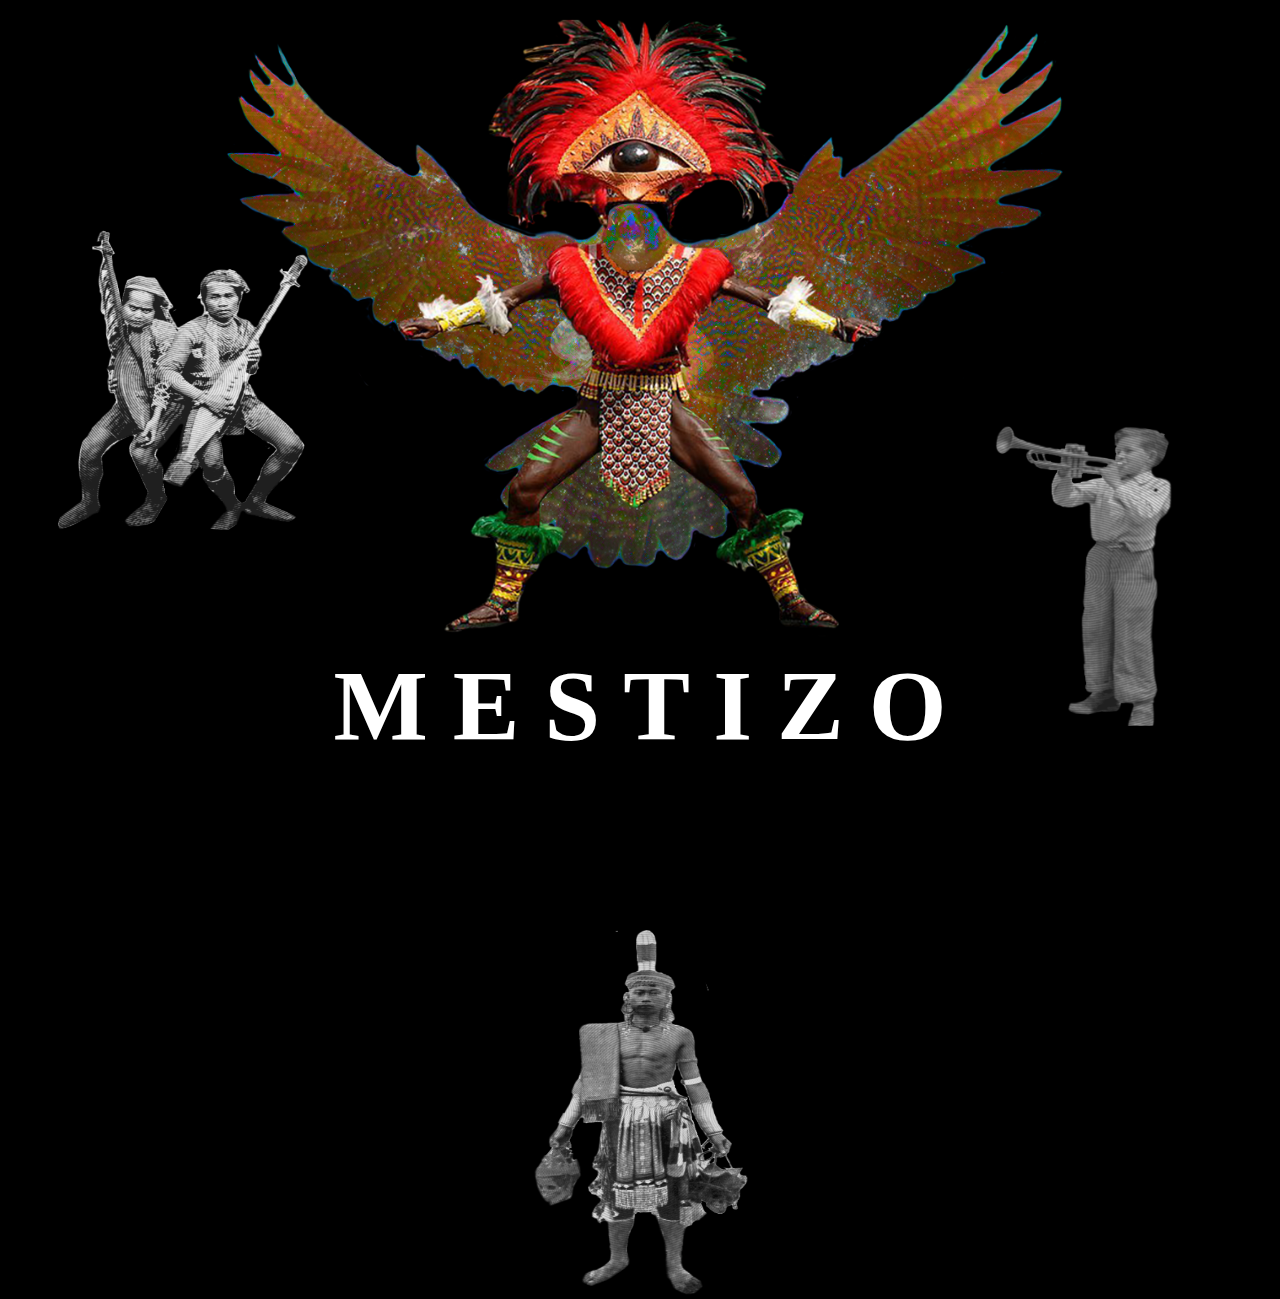
<file: index.html>
<!DOCTYPE html>
<html>

<head>
  <meta charset="utf-8">
  <link rel="stylesheet" href="styles.css">
  <title>MESTIZO</title>
</head>

<body>
  <header>

  </header>
  <!-- <h1> M  E  S  T  I  Z  O </h1> -->

  <div class="image-wrapper">
    <div class="parallax" id="image1"><img src="images/warrior2.png" alt=""></div>
    <div class="parallax" id="image2"><img src="images/Birds.png" alt=""></div>
    <h1 class="title">M E S T I Z O</h1>
  </div>


  <div class="image-links">
    <div class="photo-animation1">
      <div class="photo photo1">
        <a href="../Page_2_music/index.html">
          <img src="images/natives.png" alt="">
        </a>
      </div>
    </div>
    <div class="photo-animation2">
      <div class="photo photo2">
        <a href="http://forevermestizo.com/index.html">
          <img src="images/headhunterimage.png" alt="">
        </a>
      </div>
    </div>
    <div class="photo-animation3">
      <div class="photo photo3">
        <a href="../Page_3_videos/index.html">
          <img src="images/metismusician.png" alt="">
        </a>
      </div>
    </div>
  </div>


  <script type="text/javascript" src="index.js"></script>
</body>

</html>
</file>
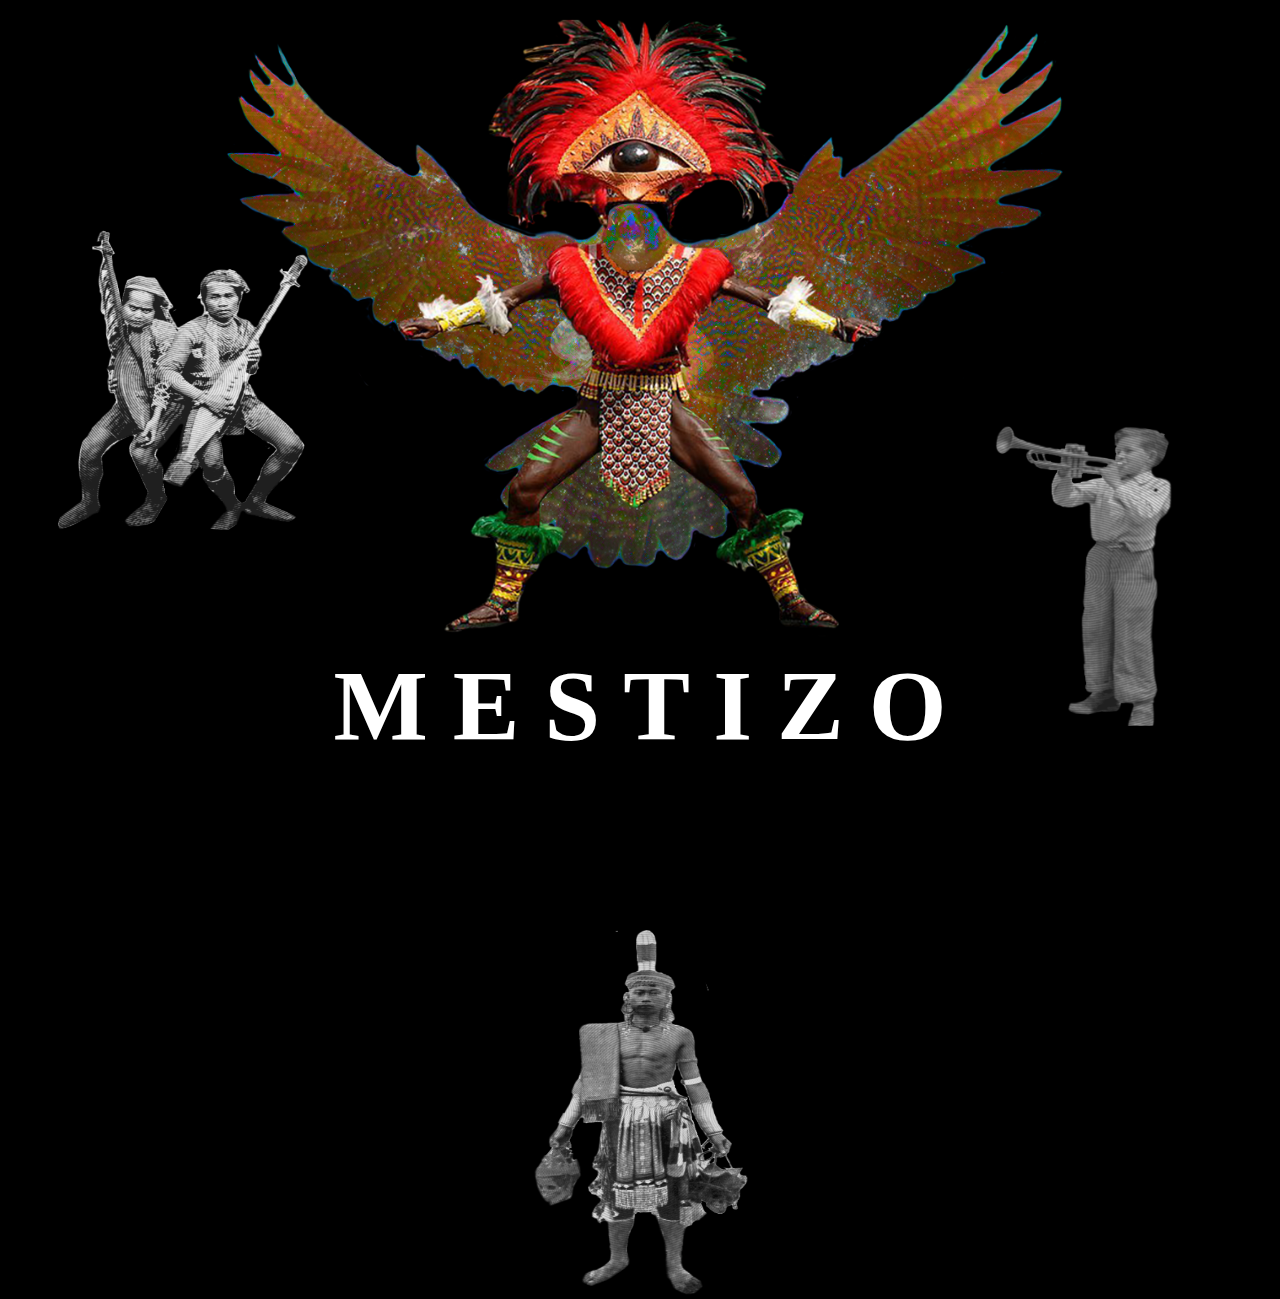
<file: Page_1_home/index.html>
<!DOCTYPE html>
<html>

<head>
  <meta charset="utf-8">
  <link rel="stylesheet" href="styles.css">
  <title>MESTIZO</title>
</head>

<body>
  <header>

  </header>
  <!-- <h1> M  E  S  T  I  Z  O </h1> -->

  <div class="image-wrapper">
    <div class="parallax" id="image1"><img src="images/warrior2.png" alt=""></div>
    <div class="parallax" id="image2"><img src="images/Birds.png" alt=""></div>
    <h1 class="title">M E S T I Z O</h1>
  </div>


  <div class="image-links">
    <div class="photo-animation1">
      <div class="photo photo1">
        <a href="../Page_2_music/index.html">
          <img src="images/natives.png" alt="">
        </a>
      </div>
    </div>
    <div class="photo-animation2">
      <div class="photo photo2">
        <a href="../Page_1_home/index.html">
          <img src="images/headhunterimage.png" alt="">
        </a>
      </div>
    </div>
    <div class="photo-animation3">
      <div class="photo photo3">
        <a href="../Page_3_videos/index.html">
          <img src="images/metismusician.png" alt="">
        </a>
      </div>
    </div>
  </div>


  <script type="text/javascript" src="index.js"></script>
</body>

</html>
</file>
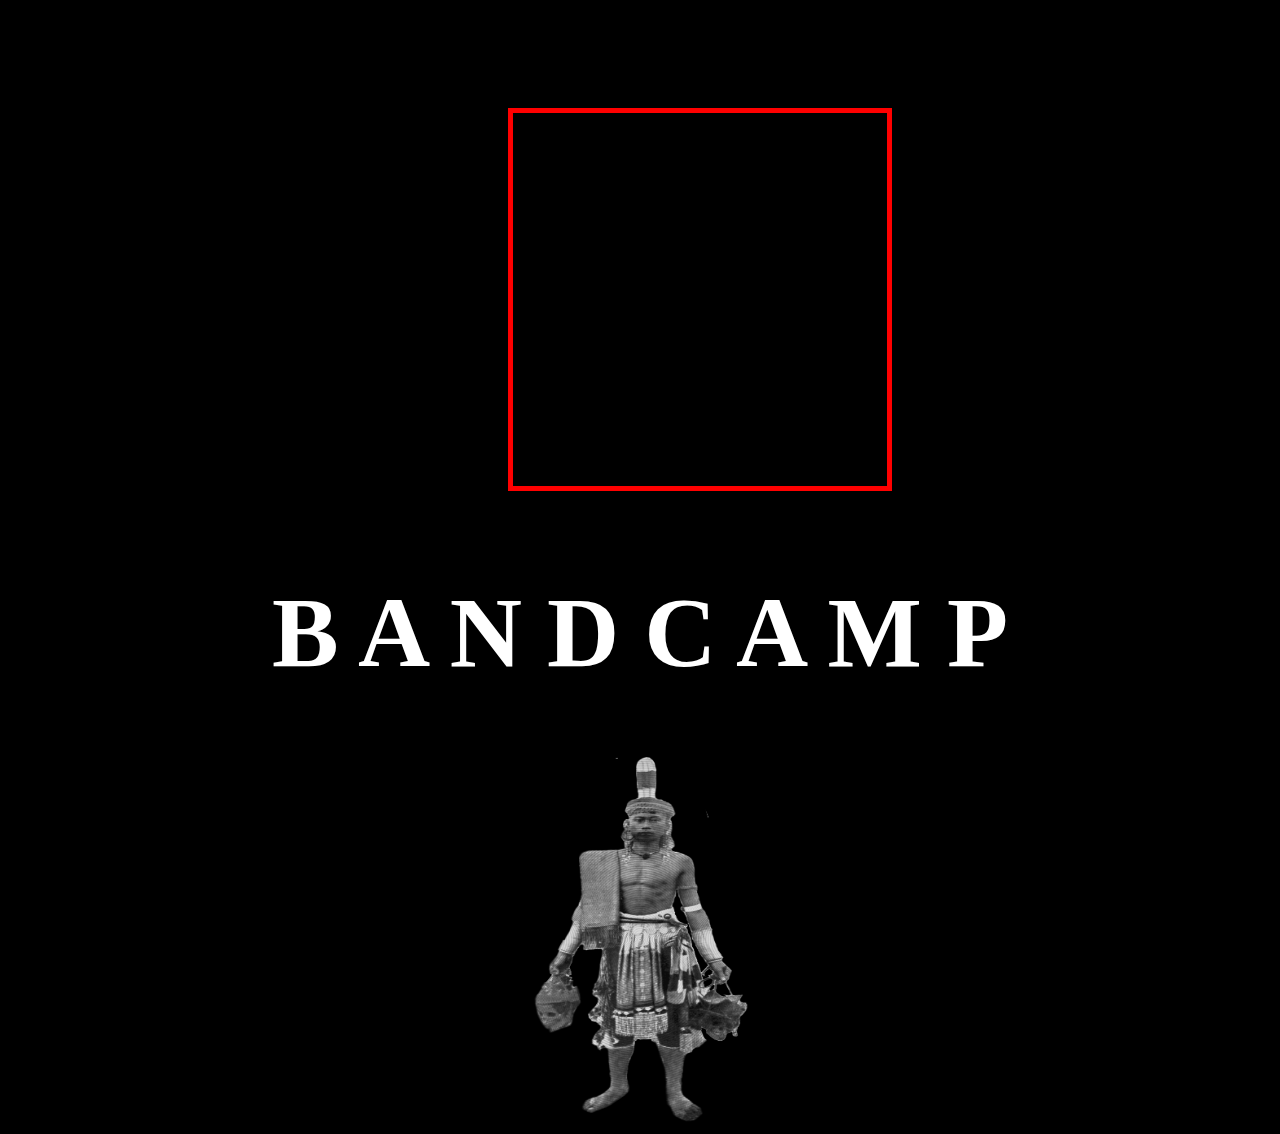
<file: Page_2_music/index.html>
<!DOCTYPE html>
<html>
<link rel="stylesheet" href="style.css" style="style.css">

<head>
  <meta charset="utf-8">
  <title>Mestizo Music</title>
</head>

<body>
  <iframe style="border: 1; width: 350px;
    height: 349px;" src="https://bandcamp.com/EmbeddedPlayer/album=1385326453/size=large/bgcol=ffffff/linkcol=0687f5/tracklist=false/transparent=true/" seamless><a href="http://mestizo.bandcamp.com/album/underlord">UNDERLORD by MESTIZO</a></iframe>
  <h1>B A N D C A M P</h1>

  <div class="photo-animation2">
    <div class="photo photo2">
      <a href="../Page_1_home/index.html">
        <img src="../Page_1_home/images/headhunterimage.png" alt="">
      </a>
    </div>


</body>

</html>
</file>
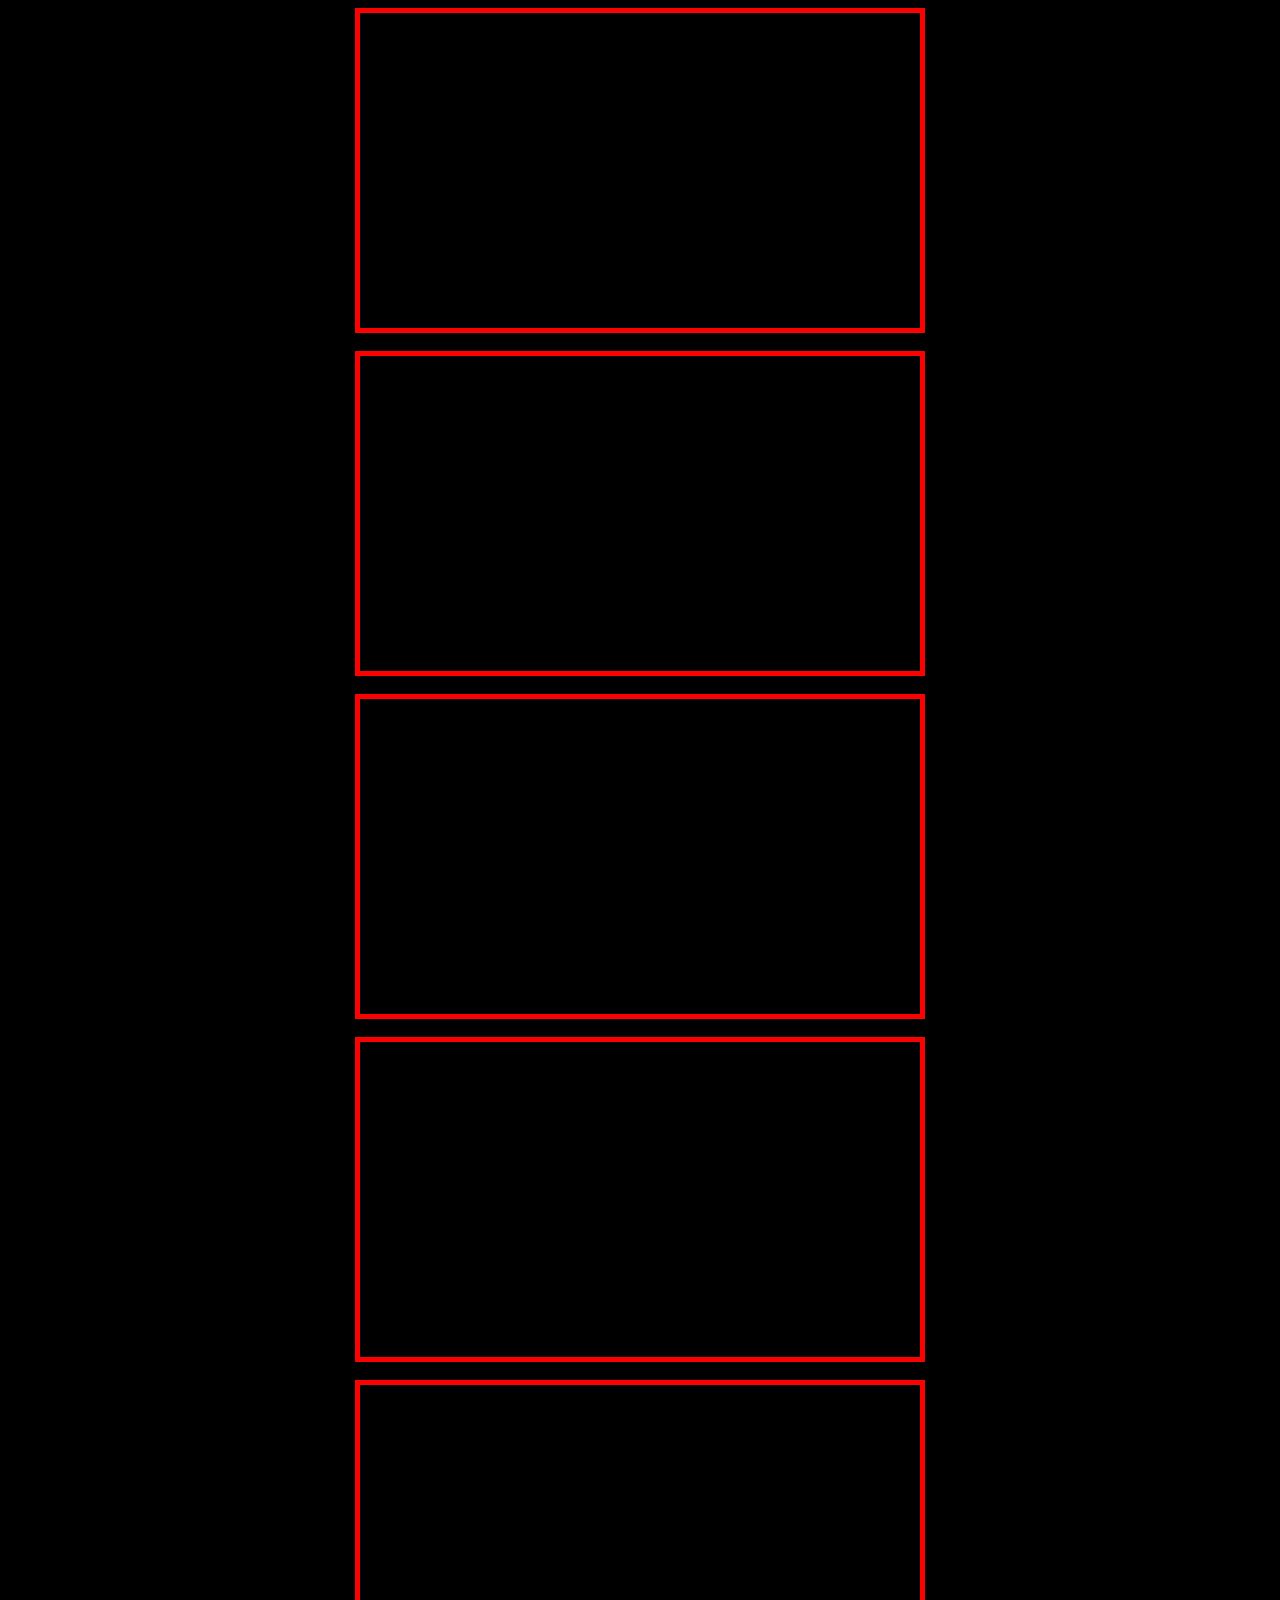
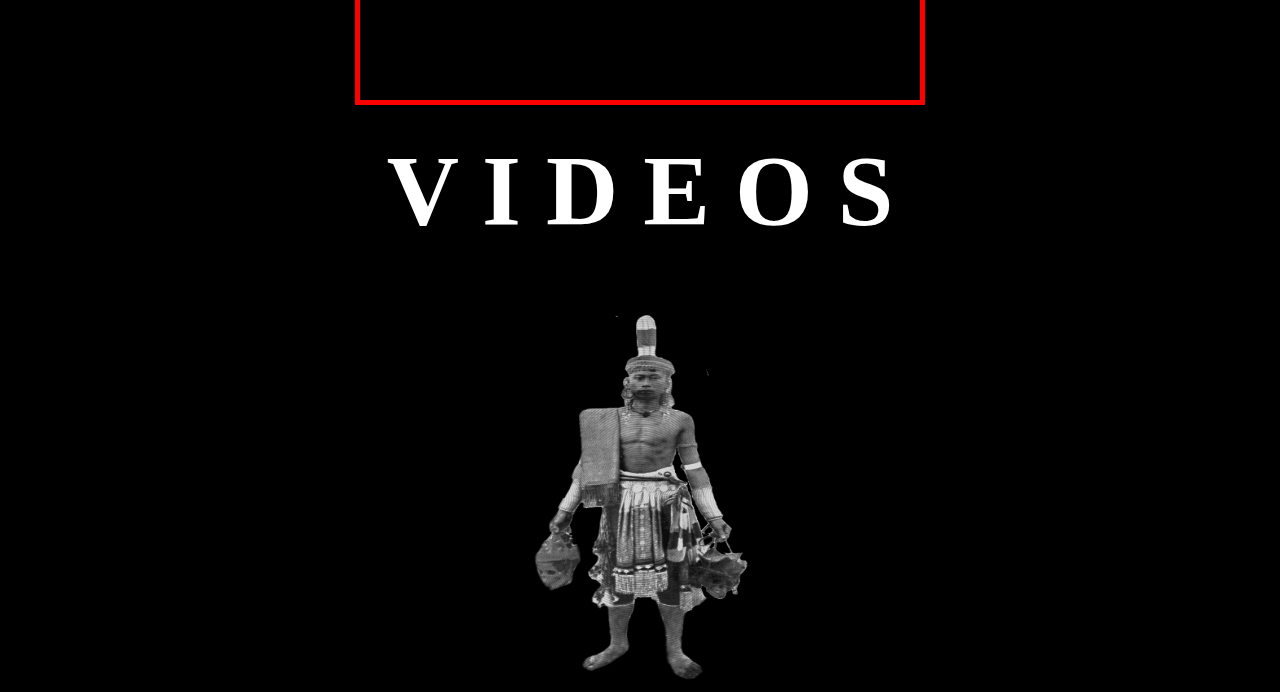
<file: Page_3_videos/index.html>
<!DOCTYPE html>
<html>

<head>
  <meta charset="utf-8">
  <link rel="stylesheet" href="style.css">
  <title>Mestizo Videos</title>
</head>

<body>

  <iframe width="560" height="315" src="https://www.youtube.com/embed/ty3CqxVxvw0" frameborder="1" allowfullscreen></iframe>
  <br>
  <iframe width="560" height="315" src="https://www.youtube.com/embed/Xb9ctIfsb2U" frameborder="0" allowfullscreen></iframe>
  <br>
  <iframe width="560" height="315" src="https://www.youtube.com/embed/jIPVONlGDTI" frameborder="0" allowfullscreen></iframe>
  <br>
  <iframe width="560" height="315" src="https://www.youtube.com/embed/uoi7J3-rVAY" frameborder="0" allowfullscreen></iframe>
  <br>
  <iframe width="560" height="315" src="https://www.youtube.com/embed/MfaefRVAV4E" frameborder="0" allowfullscreen></iframe>
  <br>

  <h1>V I D E O S</h1>

  <div class="photo-animation2">
    <div class="photo photo2">
      <a href="../Page_1_home/index.html">
        <img src="../Page_1_home/images/headhunterimage.png" alt="">
      </a>
    </div>


</body>

</html>
</file>
<file: styles.css>
html {
  /*background-image: url(images/warrior2.png), url(images/Birds.png) ;*/
  background-color: black;
  /*background-size: contain;
  background-repeat: no-repeat;*/
}

body {
}

header {
}

h1 {
  text-align: center;
  color: white;
  font-size: 100px;
}

/*img{
    display: block;
    margin-left: auto;
    margin-right: auto;
    height: 300px;


}*/
.image-wrapper {
  max-width: 100%;
  height: auto;
  overflow: hidden;
}

.image-wrapper .parallax {
  text-align: center;
  left: 50%;
  transform: translateX(-50%);
  position: absolute;
  width: 90%;
}

.parallax img {
  max-width: 100%;
  height: auto;
}

#image1 {
  z-index: 10;
}

#image2 img {
  width: 100%;
  margin-top: -27px;
}

.title {
  margin-top: 640px;
}

@media (max-width: 600px) {
  .title {
    margin-top: 300px;
  }

  .image-links {
    margin-top: -200px !important;
  }
}

.photo {
  position: relative;
}

.photo1 img {
  width: 250px;
  height: 300px;
}

.photo2 img {
  width: 215px;
  height: 365px;
  margin-top: 700px;
}

.photo3 img {
  width: 177px;
  height: 300px;
}

.photo-animation1 {
  animation: MoveUpDown 4s ease-in-out infinite;
  position: absolute;
  left: 50px;
}

.photo-animation2 {
  animation: MoveUpDown 4s ease-in-out infinite;
  display: inline-block;
  position: relative;
  left: 50%;
  transform: translateX(-50%);
}

.photo-animation3 {
  animation: MoveUpDown 4s ease-in-out infinite;
  position: absolute;
  right: 100px;
  bottom: 0;
}

@keyframes MoveUpDown {
  0% {
    bottom: 0;
  }
  50% {
    bottom: 100px;
  }
  100% {
    bottom: 0;
  }
}

.image-links {
  max-width: 100%;
  position: relative;
  height: 500px;
  z-index: 9999;
  margin-top: -600px;
}

.image-links a {
  -webkit-transition: all 1s ease-in-out; /* Safari and Chrome */
  -moz-transition: all 1s ease-in-out; /* Firefox */
  -ms-transition: all 1s ease-in-out; /* IE 9 */
  -o-transition: all 1s ease-in-out; /* Opera */
  transition: all 0.5s ease-in-out;
  display: block;
  position: relative;
  z-index: 99;
}

.image-links a:hover {
  -webkit-transform: scale(1.15); /* Safari and Chrome */
  -moz-transform: scale(1.15); /* Firefox */
  -ms-transform: scale(1.15); /* IE 9 */
  -o-transform: scale(1.15); /* Opera */
  transform: scale(1.15);
}

/*@keyframes blink {
    0% {
        opacity: 1;
    }
    50% {
        opacity: 0;
    }
    100% {
        opacity: 1;
    }
}
img {
    animation: blink 1s;
    animation-iteration-count: infinite;
}*/
</file>
<file: Page_1_home/styles.css>
html {
  /*background-image: url(images/warrior2.png), url(images/Birds.png) ;*/
  background-color: black;
  /*background-size: contain;
  background-repeat: no-repeat;*/
}

body {
}

header {
}

h1 {
  text-align: center;
  color: white;
  font-size: 100px;
}

/*img{
    display: block;
    margin-left: auto;
    margin-right: auto;
    height: 300px;


}*/
.image-wrapper {
  max-width: 100%;
  overflow: hidden;
}

.image-wrapper .parallax {
  text-align: center;
  left: 50%;
  transform: translateX(-50%);
  position: absolute;
  width: 90%;
}

.parallax img {
  max-width: 100%;
}

#image1 {
  z-index: 10;
}

#image2 img {
  width: 100%;
  margin-top: -27px;
}

.title {
  margin-top: 640px;
}

@media (max-width: 600px) {
  .title {
    margin-top: 300px;
  }

  .image-links {
    margin-top: -200px !important;
  }
}

.photo {
  position: relative;
}

.photo1 img {
  width: 250px;
  height: 300px;
}

.photo2 img {
  width: 215px;
  height: 365px;
  margin-top: 700px;
}

.photo3 img {
  width: 177px;
  height: 300px;
}

.photo-animation1 {
  animation: MoveUpDown 4s ease-in-out infinite;
  position: absolute;
  left: 50px;
}

.photo-animation2 {
  animation: MoveUpDown 4s ease-in-out infinite;
  display: inline-block;
  position: relative;
  left: 50%;
  transform: translateX(-50%);
}

.photo-animation3 {
  animation: MoveUpDown 4s ease-in-out infinite;
  position: absolute;
  right: 100px;
  bottom: 0;
}

@keyframes MoveUpDown {
  0% {
    bottom: 0;
  }
  50% {
    bottom: 100px;
  }
  100% {
    bottom: 0;
  }
}

.image-links {
  max-width: 100%;
  position: relative;
  height: 500px;
  z-index: 9999;
  margin-top: -600px;
}

.image-links a {
  -webkit-transition: all 1s ease-in-out; /* Safari and Chrome */
  -moz-transition: all 1s ease-in-out; /* Firefox */
  -ms-transition: all 1s ease-in-out; /* IE 9 */
  -o-transition: all 1s ease-in-out; /* Opera */
  transition: all 0.5s ease-in-out;
  display: block;
  position: relative;
  z-index: 99;
}

.image-links a:hover {
  -webkit-transform: scale(1.15); /* Safari and Chrome */
  -moz-transform: scale(1.15); /* Firefox */
  -ms-transform: scale(1.15); /* IE 9 */
  -o-transform: scale(1.15); /* Opera */
  transform: scale(1.15);
}

/*@keyframes blink {
    0% {
        opacity: 1;
    }
    50% {
        opacity: 0;
    }
    100% {
        opacity: 1;
    }
}
img {
    animation: blink 1s;
    animation-iteration-count: infinite;
}*/
</file>
<file: Page_2_music/style.css>
html  {
  background-color: black;

}

body {


}


h1{
    text-align: center;
    color: white;
    font-size: 100px;
    margin-top: -20px;

  }

iframe {
    border: 5px solid red;
    margin: 100px auto;
    margin-left: 500px;
    padding: 12px;


}

.photo2 img {
  width: 215px;
  height: 365px;

}

.photo-animation2 {
  animation: MoveUpDown 4s ease-in-out infinite;
  display: inline-block;
  position: relative;
  left: 50%;
  transform: translateX(-50%);
}

@keyframes MoveUpDown {
  0% {
    bottom: 0;
  }
  50% {
    bottom: 100px;
  }
  100% {
    bottom: 0;
  }
}

.image-links a {
    -webkit-transition: all 1s ease-in-out; /* Safari and Chrome */
    -moz-transition: all 1s ease-in-out; /* Firefox */
    -ms-transition: all 1s ease-in-out; /* IE 9 */
    -o-transition: all 1s ease-in-out; /* Opera */
    transition: all .5s ease-in-out;
    display: block;
    position: relative;
    z-index: 99;
}

.image-links a:hover {
    -webkit-transform:scale(1.15); /* Safari and Chrome */
    -moz-transform:scale(1.15); /* Firefox */
    -ms-transform:scale(1.15); /* IE 9 */
    -o-transform:scale(1.15); /* Opera */
     transform:scale(1.15);
}
</file>
<file: Page_3_videos/style.css>
html {
  background-color: black;
}

h1 {
  text-align: center;
  color: white;
  font-size: 100px;
  margin-top: 10px;
}

iframe {
  margin: 0 auto;
  display: block;
  border: 5px solid red;
}

.photo2 img {
  width: 215px;
  height: 365px;
}

.photo-animation2 {
  animation: MoveUpDown 4s ease-in-out infinite;
  display: inline-block;
  position: relative;
  left: 50%;
  transform: translateX(-50%);
}

@keyframes MoveUpDown {
  0% {
    bottom: 0;
  }
  50% {
    bottom: 100px;
  }
  100% {
    bottom: 0;
  }
}

.image-links a {
  -webkit-transition: all 1s ease-in-out; /* Safari and Chrome */
  -moz-transition: all 1s ease-in-out; /* Firefox */
  -ms-transition: all 1s ease-in-out; /* IE 9 */
  -o-transition: all 1s ease-in-out; /* Opera */
  transition: all 0.5s ease-in-out;
  display: block;
  position: relative;
  z-index: 99;
}

.image-links a:hover {
  -webkit-transform: scale(1.15); /* Safari and Chrome */
  -moz-transform: scale(1.15); /* Firefox */
  -ms-transform: scale(1.15); /* IE 9 */
  -o-transform: scale(1.15); /* Opera */
  transform: scale(1.15);
}
</file>
